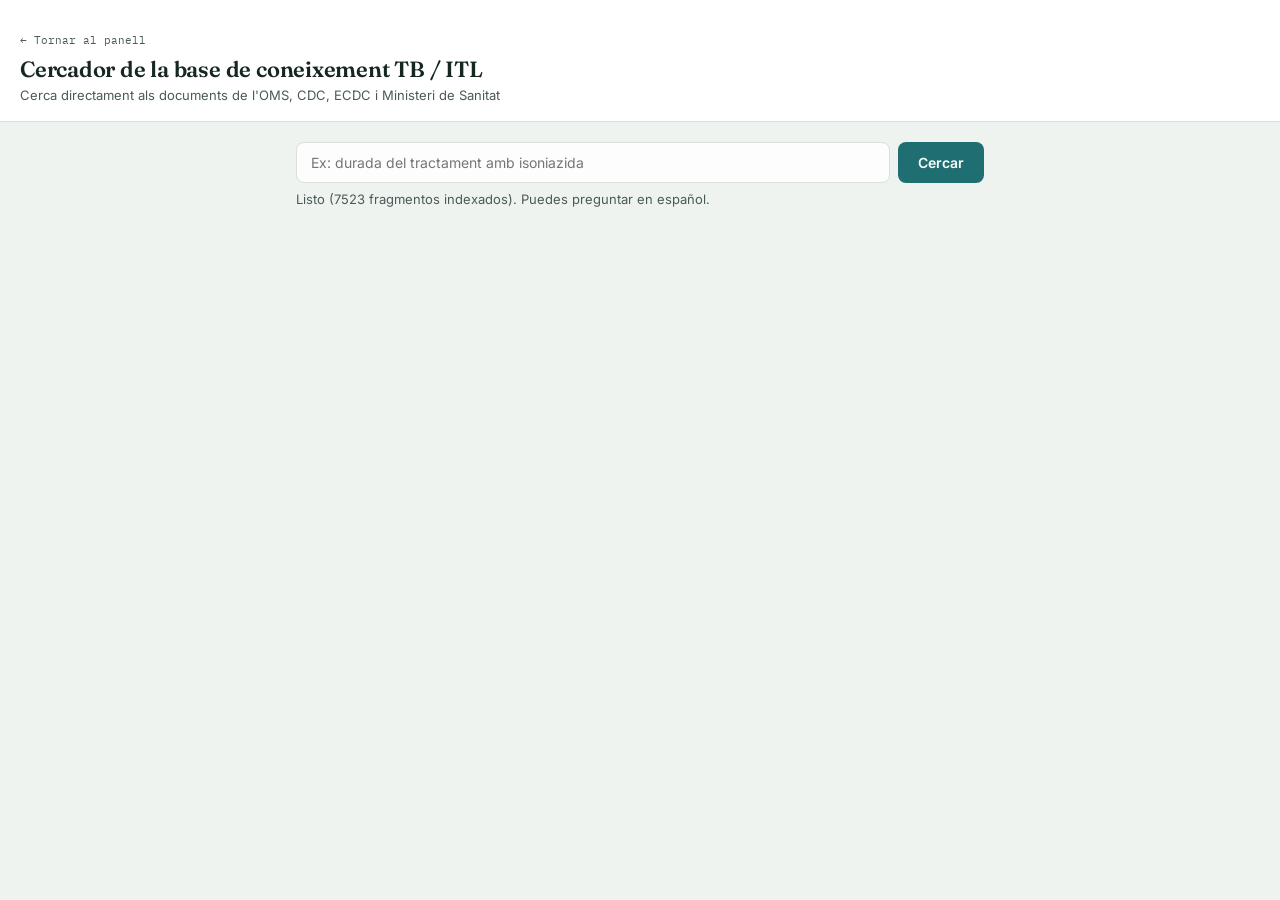
<file: frontend_patient/kb/buscador.html>
<!DOCTYPE html>
<html lang="ca">
<head>
<meta charset="UTF-8" />
<meta name="viewport" content="width=device-width, initial-scale=1.0" />
<title>Cercador TB / ITL</title>
<link rel="icon" href="data:image/svg+xml,%3Csvg xmlns='http://www.w3.org/2000/svg' viewBox='0 0 100 100'%3E%3Crect width='100' height='100' rx='20' fill='%231F4B4C'/%3E%3Cpath d='M10,50 L35,50 L42,30 L50,70 L58,50 L90,50' stroke='%233E8E89' stroke-width='7' fill='none' stroke-linecap='round'/%3E%3C/svg%3E">
<link rel="preconnect" href="https://fonts.googleapis.com">
<link href="https://fonts.googleapis.com/css2?family=Fraunces:opsz,wght@9..144,500;9..144,600;9..144,700&family=Inter:wght@400;500;600;700&family=IBM+Plex+Mono:wght@400;500&display=swap" rel="stylesheet">
<style>
  :root {
    --bg: #EEF3F0;
    --surface: #FFFFFF;
    --ink: #152623;
    --ink-soft: #4A5B57;
    --teal: #1F6F72;
    --teal-dark: #123F42;
    --line: #D7E0DB;
    --mark-bg: #FBF1DE;
  }
  * { box-sizing: border-box; }
  body {
    font-family: 'Inter', sans-serif;
    margin: 0;
    background: var(--bg);
    color: var(--ink);
    -webkit-font-smoothing: antialiased;
  }
  header {
    background: var(--surface);
    border-bottom: 1px solid var(--line);
    padding: 28px 20px 18px;
  }
  .back-link {
    display: inline-block;
    font-family: 'IBM Plex Mono', monospace;
    font-size: 11px;
    color: var(--ink-soft);
    text-decoration: none;
    margin-bottom: 8px;
    transition: color 0.15s ease;
  }
  .back-link:hover { color: var(--teal-dark); }
  header h1 {
    font-family: 'Fraunces', serif;
    font-weight: 600;
    font-size: 22px;
    margin: 0 0 4px;
    letter-spacing: -0.01em;
    color: var(--ink);
  }
  header p { margin: 0; color: var(--ink-soft); font-size: 13px; }
  main { max-width: 720px; margin: 0 auto; padding: 20px 16px 60px; }
  .tb-searchbar { display: flex; gap: 8px; margin-bottom: 8px; }
  .tb-searchbar input {
    flex: 1;
    padding: 11px 14px;
    border: 1px solid var(--line);
    border-radius: 8px;
    font-size: 14px;
    font-family: 'Inter', sans-serif;
    background: #fcfdfc;
    color: var(--ink);
  }
  .tb-searchbar button {
    padding: 11px 20px;
    border: none;
    border-radius: 8px;
    background: var(--teal);
    color: #fff;
    font-size: 14px;
    font-weight: 600;
    font-family: 'Inter', sans-serif;
    cursor: pointer;
  }
  .tb-searchbar button:hover { background: var(--teal-dark); }
  #tb-status { font-size: 13px; color: var(--ink-soft); margin-bottom: 20px; }
  .tb-result {
    background: var(--surface);
    border: 1px solid var(--line);
    border-radius: 10px;
    padding: 16px;
    margin-bottom: 12px;
  }
  .tb-result-meta {
    font-family: 'IBM Plex Mono', monospace;
    font-size: 11px;
    color: var(--teal-dark);
    font-weight: 600;
    letter-spacing: .04em;
    text-transform: uppercase;
  }
  .tb-result-title { margin: 8px 0; font-size: 15px; font-weight: 600; }
  .tb-result-snippet { font-size: 14px; line-height: 1.55; color: var(--ink); }
  .tb-result-snippet mark { background: var(--mark-bg); color: var(--ink); padding: 0 2px; border-radius: 2px; }
  .tb-result-link { font-size: 13px; color: var(--teal); text-decoration: none; font-weight: 600; }
  .tb-result-link:hover { text-decoration: underline; }
  .tb-empty { color: var(--ink-soft); text-align: center; padding: 30px 10px; font-size: 13.5px; }

  button:focus-visible, a:focus-visible, input:focus-visible {
    outline: 2px solid var(--teal-dark);
    outline-offset: 2px;
  }
  @media (prefers-reduced-motion: reduce) {
    * { transition: none !important; animation: none !important; }
  }
  @media (max-width: 480px) {
    .tb-searchbar { flex-direction: column; }
  }
</style>
</head>
<body>
  <header>
    <a href="/" class="back-link">&larr; Tornar al panell</a>
    <h1>Cercador de la base de coneixement TB / ITL</h1>
    <p>Cerca directament als documents de l'OMS, CDC, ECDC i Ministeri de Sanitat</p>
  </header>
  <main>
    <div class="tb-searchbar">
      <input id="tb-input" type="text" placeholder="Ex: durada del tractament amb isoniazida" />
      <button id="tb-button">Cercar</button>
    </div>
    <div id="tb-status">Carregant…</div>
    <div id="tb-results"></div>
  </main>

  <script src="buscador.js"></script>
  <script>
    initBuscadorTB({
      inputId: "tb-input",
      buttonId: "tb-button",
      resultsId: "tb-results",
      statusId: "tb-status",
    });
  </script>
</body>
</html>
</file>
